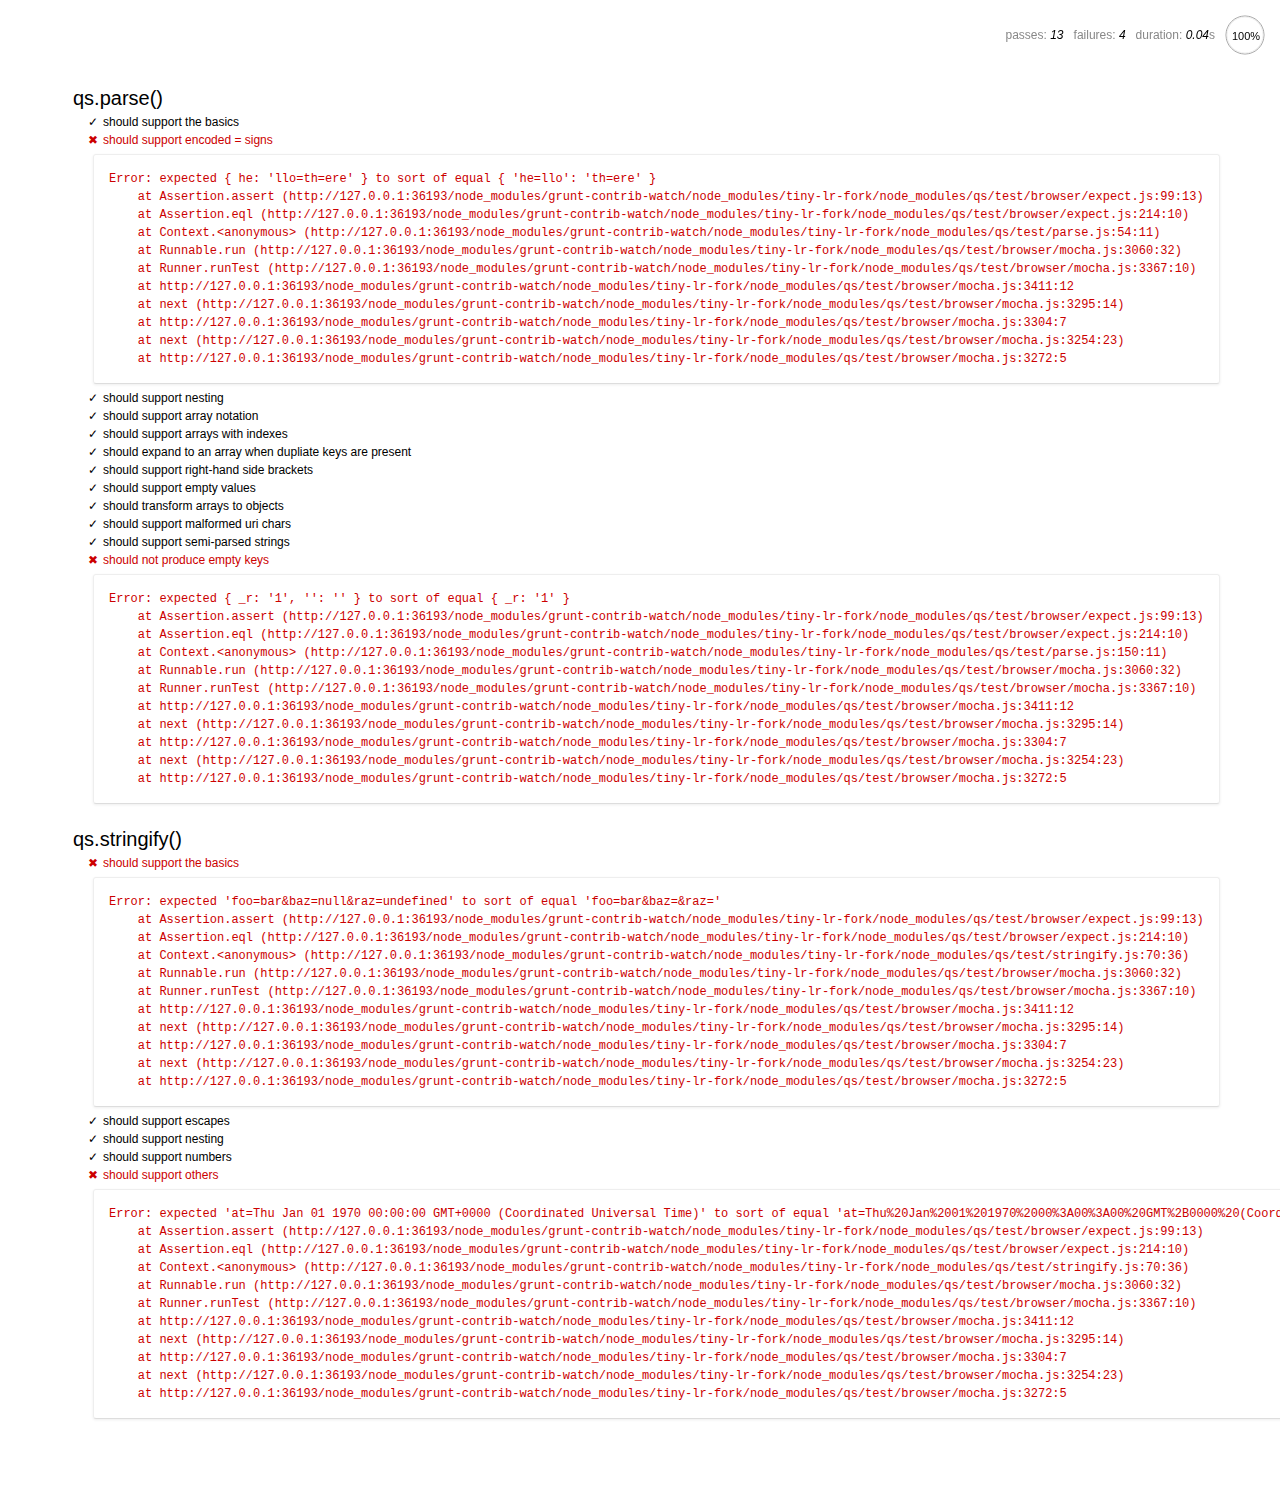
<file: node_modules/grunt-contrib-watch/node_modules/tiny-lr-fork/node_modules/qs/test/browser/index.html>
<html>
  <head>
    <title>Mocha</title>
    <meta http-equiv="Content-Type" content="text/html; charset=UTF-8">
    <link rel="stylesheet" href="mocha.css" />
    <script src="jquery.js" type="text/javascript"></script>
    <script src="expect.js"></script>
    <script src="mocha.js"></script>
    <script>mocha.setup('bdd')</script>
    <script src="qs.js"></script>
    <script src="../parse.js"></script>
    <script src="../stringify.js"></script>
    <script>onload = mocha.run;</script>
  </head>
  <body>
    <div id="mocha"></div>
  </body>
</html>
</file>
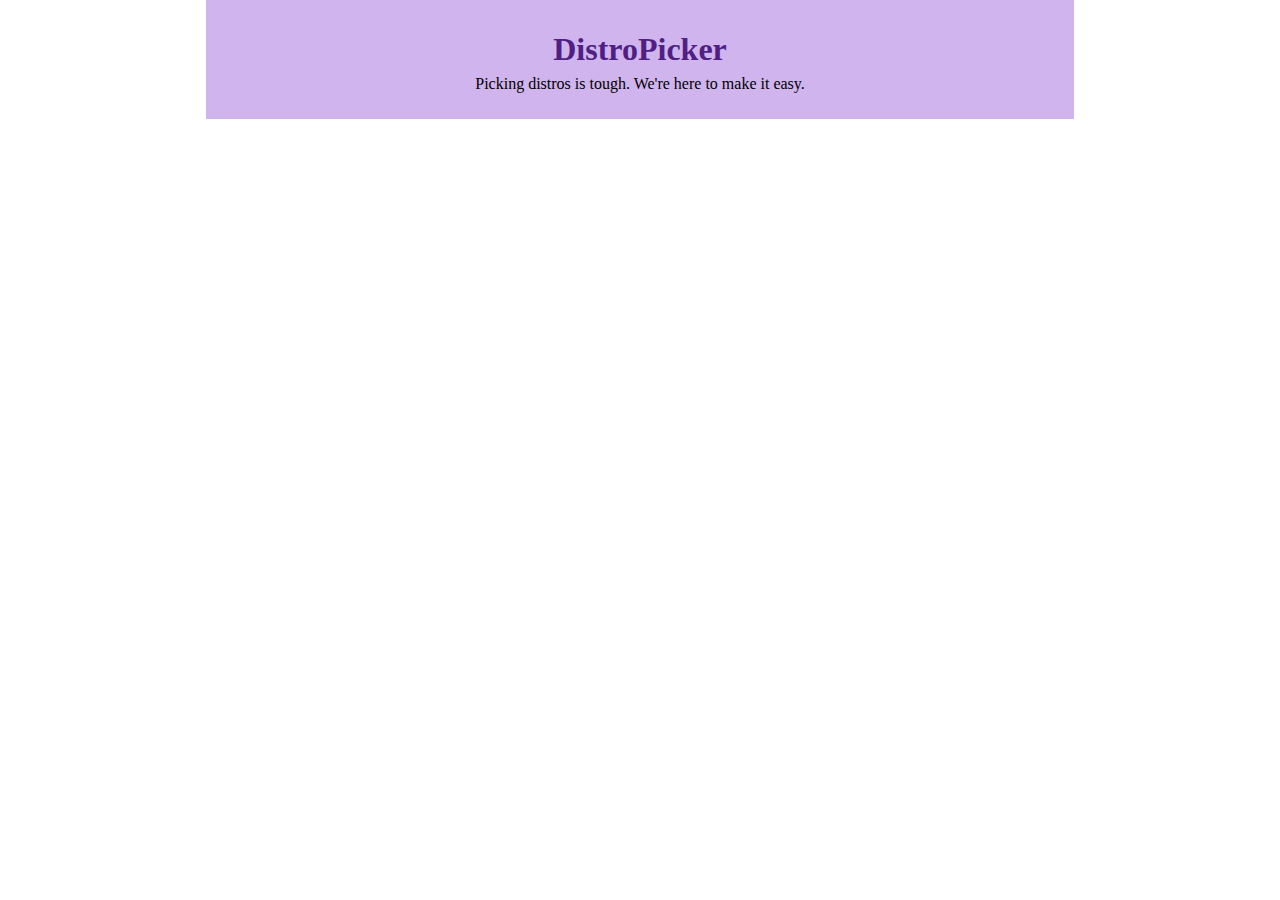
<file: test.html>
<html>
<head>
	<title>DistroPicker</title>
	<script src="http://ajax.googleapis.com/ajax/libs/jquery/1.10.2/jquery.min.js"></script>
	<script src="js/jquery.parse.js"></script>
	<script src="js/loaddata.js"></script>
	<link rel="stylesheet" href="css/styles.css">
</head>
<body onload = "LoadApp()">
	<div class="wrapper">
	<header>
		<h1>DistroPicker</h1>
		<p class="intro">Picking distros is tough. We're here to make it easy.</p>
	</header>
	</div>
</body>
</html>
</file>
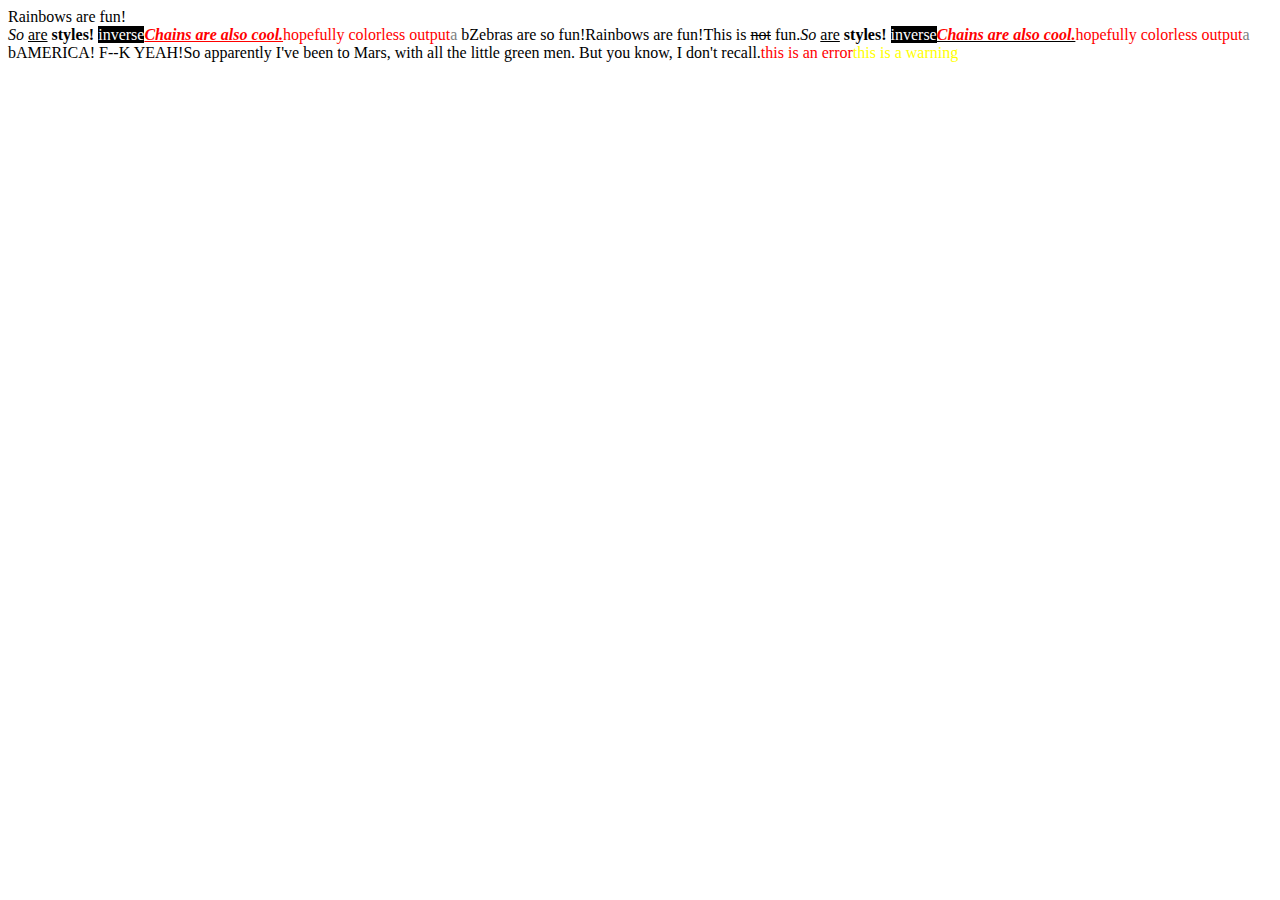
<file: node_modules/grunt/node_modules/colors/example.html>
<!DOCTYPE HTML>
<html lang="en-us">
  <head>
    <meta http-equiv="Content-type" content="text/html; charset=utf-8">
    <title>Colors Example</title>
    <script src="colors.js"></script>
  </head>
  <body>
    <script>

    var test = colors.red("hopefully colorless output");

    document.write('Rainbows are fun!'.rainbow + '<br/>');
    document.write('So '.italic + 'are'.underline + ' styles! '.bold + 'inverse'.inverse); // styles not widely supported
    document.write('Chains are also cool.'.bold.italic.underline.red); // styles not widely supported
    //document.write('zalgo time!'.zalgo);
    document.write(test.stripColors);
    document.write("a".grey + " b".black);

    document.write("Zebras are so fun!".zebra);

    document.write(colors.rainbow('Rainbows are fun!'));
    document.write("This is " + "not".strikethrough + " fun.");

    document.write(colors.italic('So ') + colors.underline('are') + colors.bold(' styles! ') + colors.inverse('inverse')); // styles not widely supported
    document.write(colors.bold(colors.italic(colors.underline(colors.red('Chains are also cool.'))))); // styles not widely supported
    //document.write(colors.zalgo('zalgo time!'));
    document.write(colors.stripColors(test));
    document.write(colors.grey("a") + colors.black(" b"));

    colors.addSequencer("america", function(letter, i, exploded) {
      if(letter === " ") return letter;
      switch(i%3) {
        case 0: return letter.red;
        case 1: return letter.white;
        case 2: return letter.blue;
      }
    });

    colors.addSequencer("random", (function() {
      var available = ['bold', 'underline', 'italic', 'inverse', 'grey', 'yellow', 'red', 'green', 'blue', 'white', 'cyan', 'magenta'];

      return function(letter, i, exploded) {
        return letter === " " ? letter : letter[available[Math.round(Math.random() * (available.length - 1))]];
      };
    })());

    document.write("AMERICA! F--K YEAH!".america);
    document.write("So apparently I've been to Mars, with all the little green men. But you know, I don't recall.".random);

    //
    // Custom themes
    //

    colors.setTheme({
      silly: 'rainbow',
      input: 'grey',
      verbose: 'cyan',
      prompt: 'grey',
      info: 'green',
      data: 'grey',
      help: 'cyan',
      warn: 'yellow',
      debug: 'blue',
      error: 'red'
    });

    // outputs red text
    document.write("this is an error".error);

    // outputs yellow text
    document.write("this is a warning".warn);

    </script>
  </body>
</html>
</file>
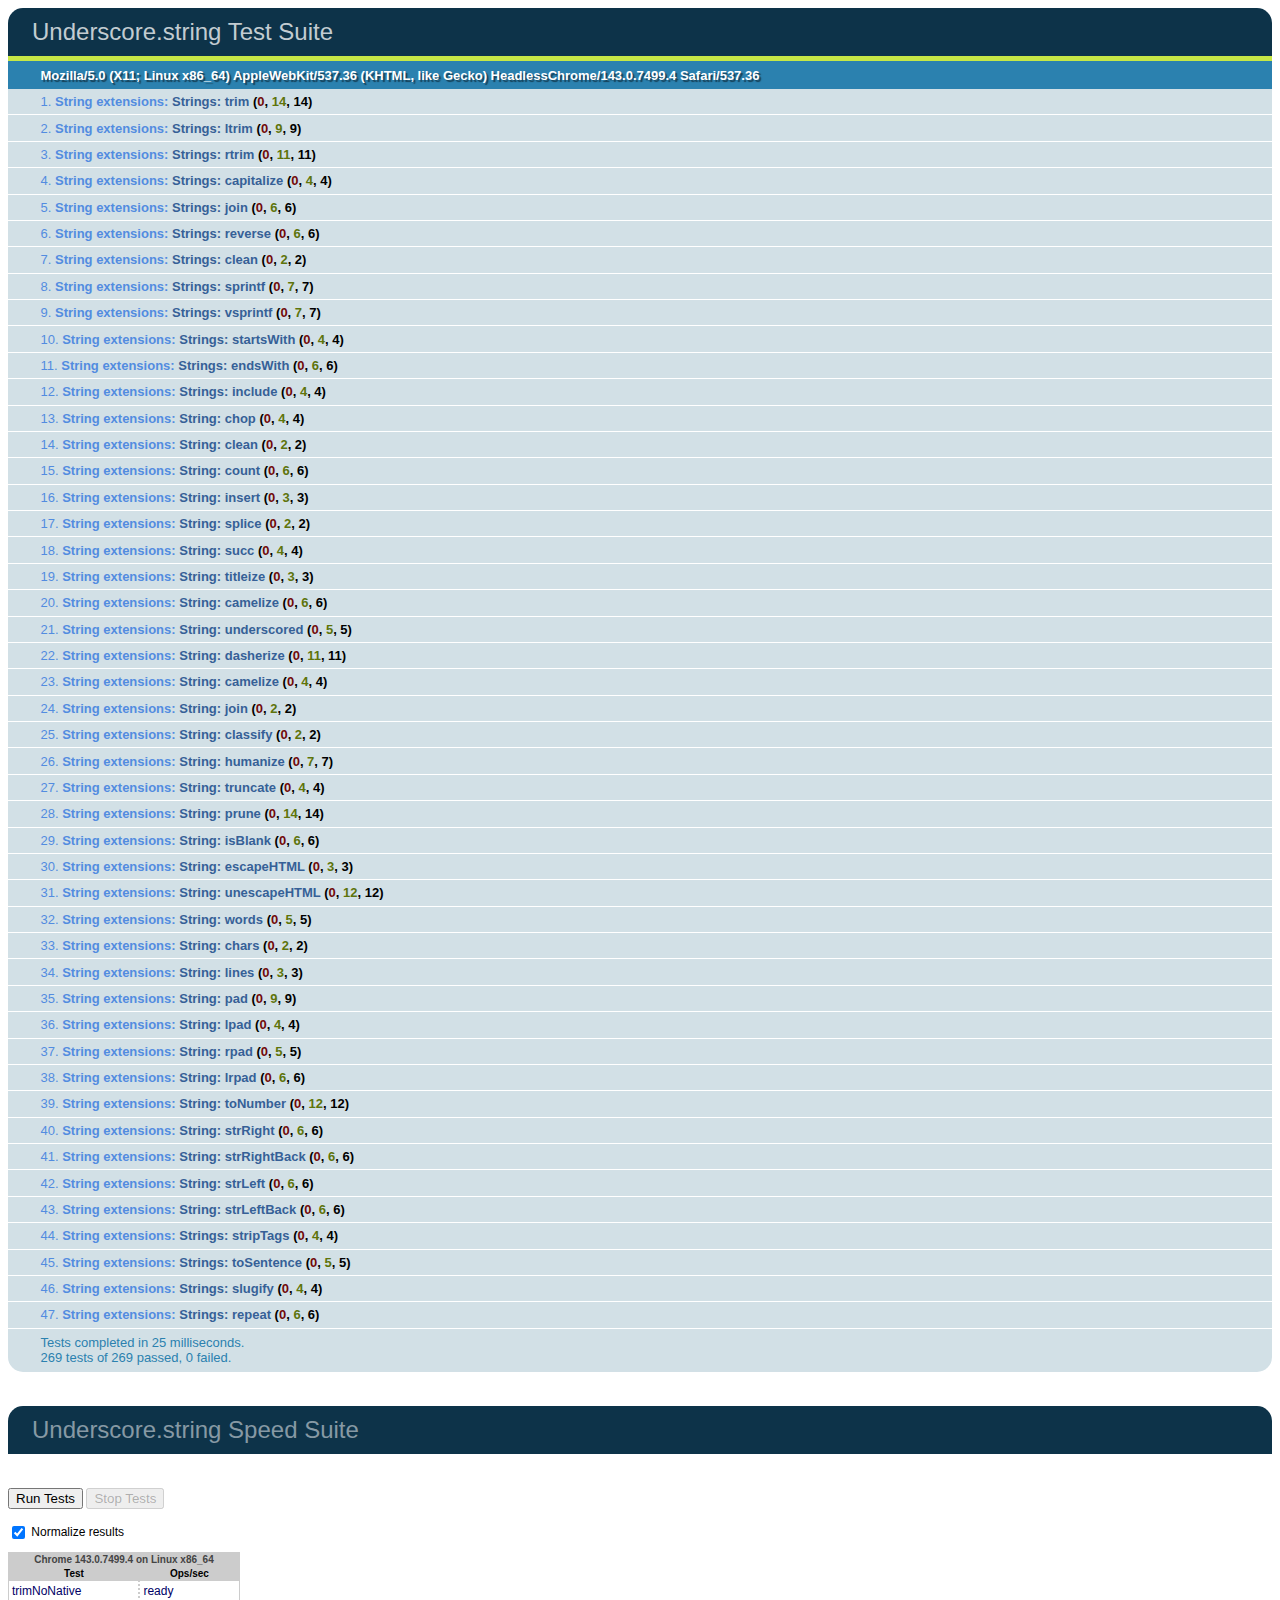
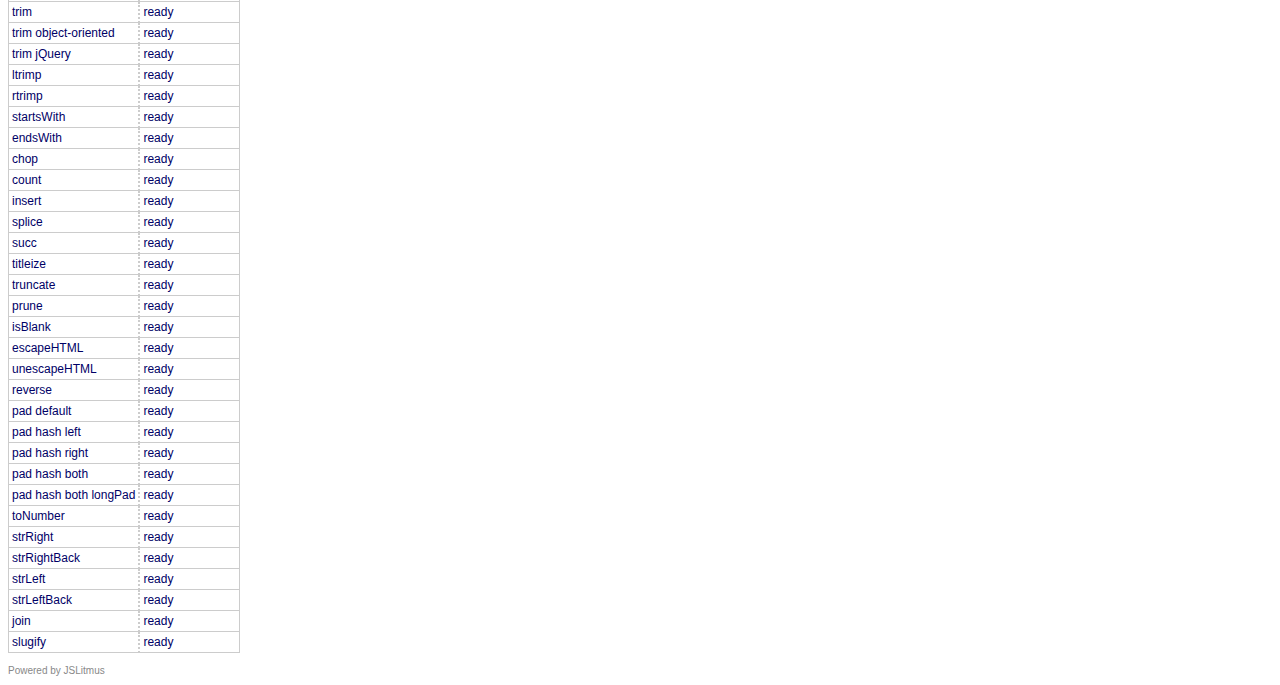
<file: node_modules/grunt/node_modules/underscore.string/test/test.html>
<!DOCTYPE HTML>
<html>
<head>
  <meta charset="utf-8">
  <title>Underscore.strings Test Suite</title>
  <link rel="stylesheet" href="test_underscore/vendor/qunit.css" type="text/css" media="screen" />
  <script type="text/javascript" src="test_underscore/vendor/jquery.js"></script>
  <script type="text/javascript" src="test_underscore/vendor/qunit.js"></script>
  <script type="text/javascript" src="test_underscore/vendor/jslitmus.js"></script>
  <script type="text/javascript" src="underscore.js"></script>
  <script type="text/javascript" src="../lib/underscore.string.js"></script>
  <script type="text/javascript" src="strings.js"></script>
  <script type="text/javascript" src="speed.js"></script>
</head>
<body>
  <h1 id="qunit-header">Underscore.string Test Suite</h1>
  <h2 id="qunit-banner"></h2>
  <h2 id="qunit-userAgent"></h2>
  <ol id="qunit-tests"></ol>
  <br />
  <h1 class="qunit-header">Underscore.string Speed Suite</h1>
  <!-- <h2 class="qunit-userAgent">
    A representative sample of the functions are benchmarked here, to provide
    a sense of how fast they might run in different browsers.
    Each iteration runs on an array of 1000 elements.<br /><br />
    For example, the 'intersect' test measures the number of times you can
    find the intersection of two thousand-element arrays in one second.
  </h2> -->
  <br />
</body>
</html>
</file>
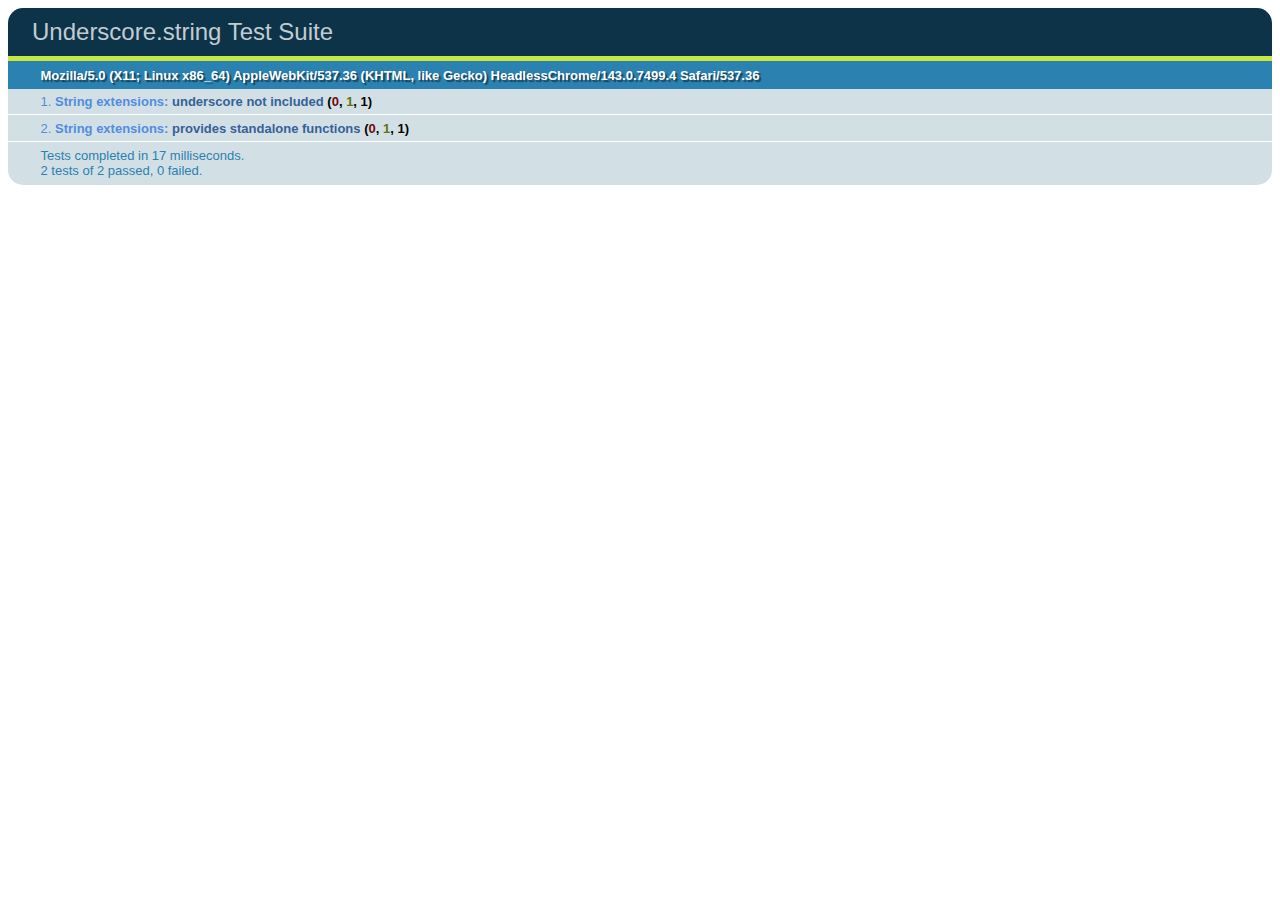
<file: node_modules/grunt/node_modules/underscore.string/test/test_standalone.html>
<!DOCTYPE HTML>
<html>
<head>
  <title>Underscore.strings Test Suite</title>
  <link rel="stylesheet" href="test_underscore/vendor/qunit.css" type="text/css" media="screen" />
  <script type="text/javascript" src="test_underscore/vendor/jquery.js"></script>
  <script type="text/javascript" src="test_underscore/vendor/qunit.js"></script>
  <script type="text/javascript" src="../lib/underscore.string.js"></script>
  <script type="text/javascript" src="strings_standalone.js"></script>

</head>
<body>
  <h1 id="qunit-header">Underscore.string Test Suite</h1>
  <h2 id="qunit-banner"></h2>
  <h2 id="qunit-userAgent"></h2>
  <ol id="qunit-tests"></ol>
</body>
</html>
</file>
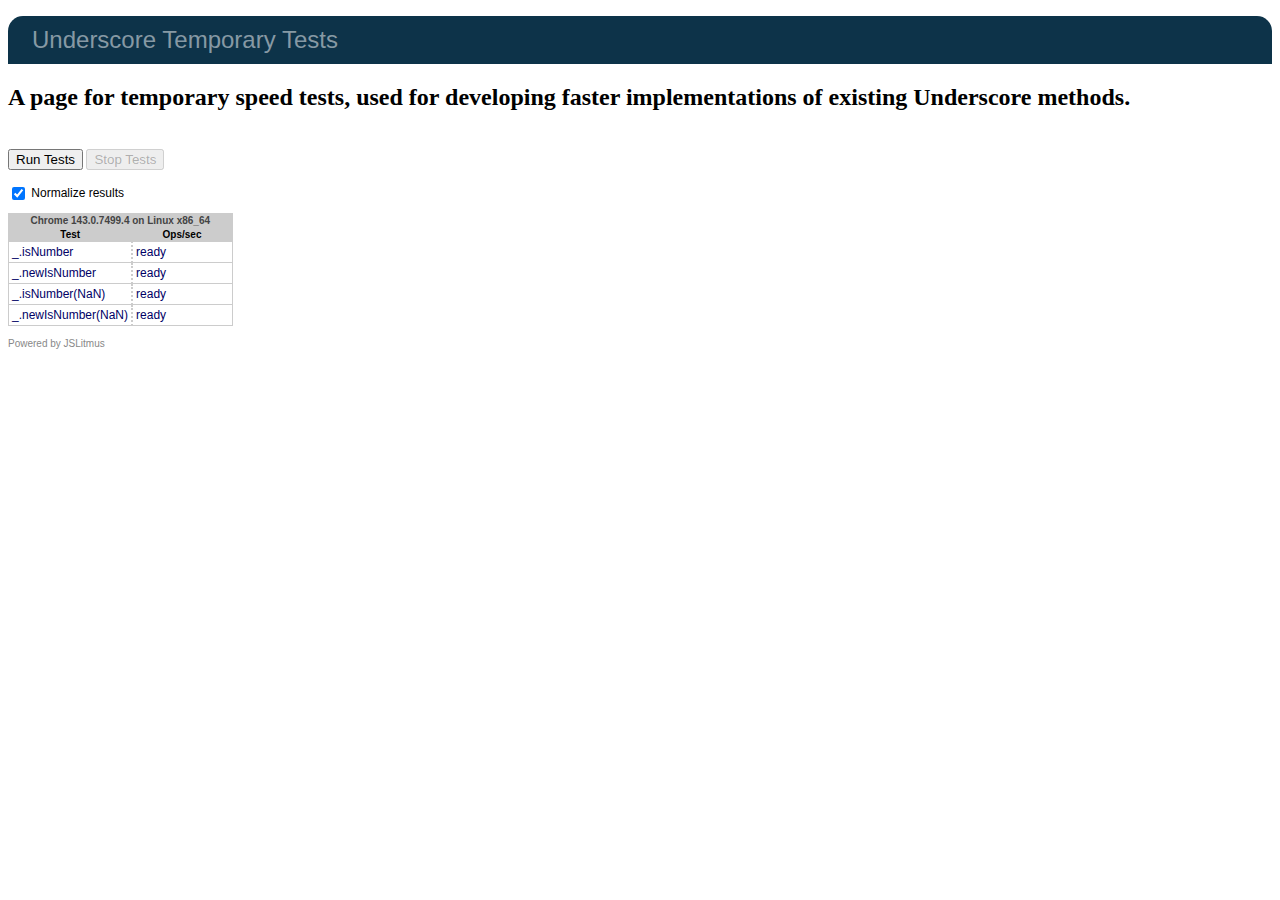
<file: node_modules/grunt/node_modules/underscore.string/test/test_underscore/temp_tests.html>
<!DOCTYPE HTML>
<html>
<head>
  <title>Underscore Temporary Tests</title>
  <link rel="stylesheet" href="vendor/qunit.css" type="text/css" media="screen" />
  <script type="text/javascript" src="vendor/jquery.js"></script>
  <script type="text/javascript" src="vendor/jslitmus.js"></script>
  <script type="text/javascript" src="../underscore.js"></script>
  <script type="text/javascript" src="temp.js"></script>
</head>
<body>
  <h1 class="qunit-header">Underscore Temporary Tests</h1>
  <h2 class="qunit-userAgent">
    A page for temporary speed tests, used for developing faster implementations
    of existing Underscore methods.
  </h2>
  <br />
</body>
</html>
</file>
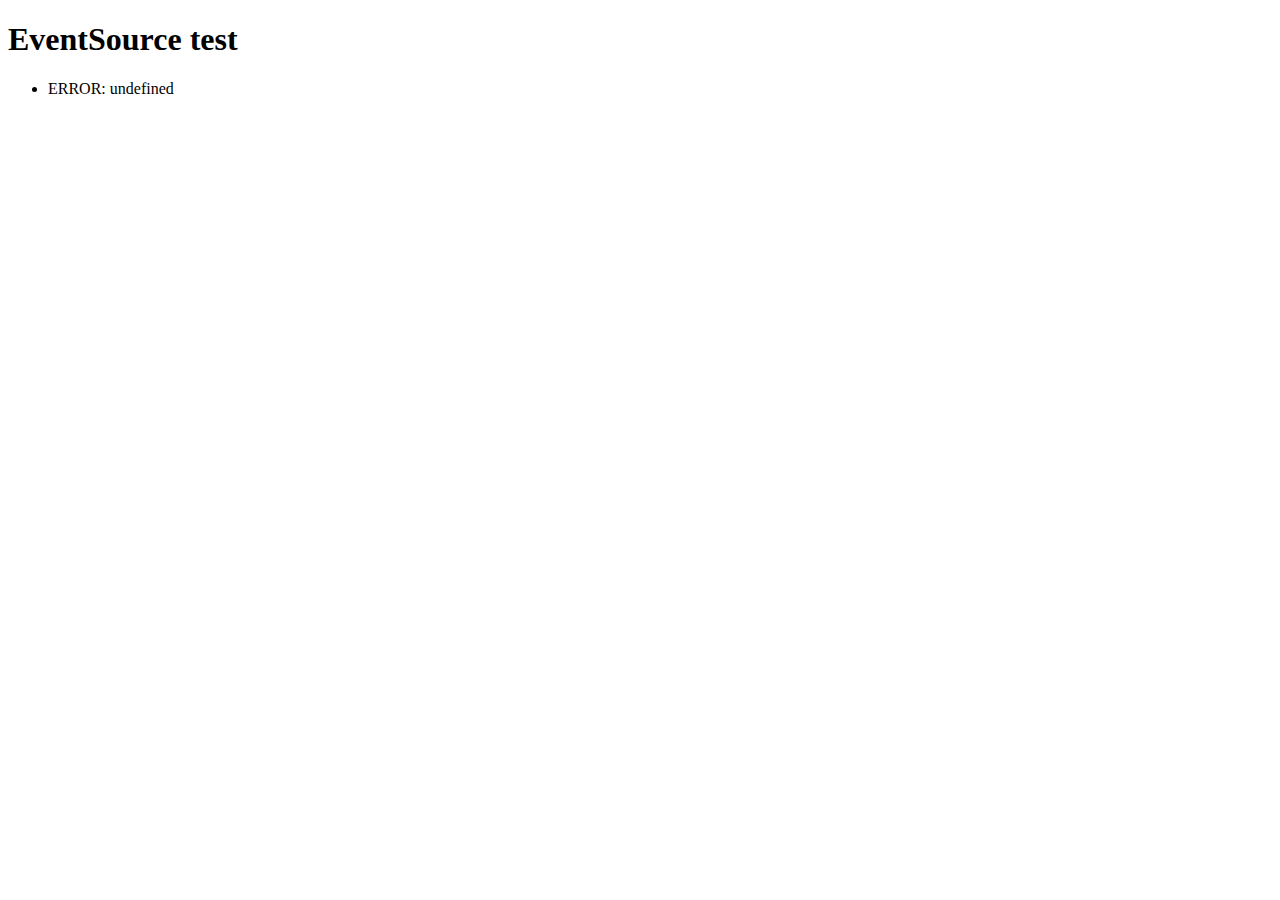
<file: node_modules/grunt-contrib-watch/node_modules/tiny-lr-fork/node_modules/faye-websocket/examples/sse.html>
<!doctype html>
<html>
  <head>
    <meta http-equiv="Content-type" content="text/html; charset=utf-8">
    <title>EventSource test</title>
  </head>
  <body>

    <h1>EventSource test</h1>
    <ul></ul>

    <script type="text/javascript">
      var logger = document.getElementsByTagName('ul')[0],
          socket = new EventSource('/');

      var log = function(text) {
        logger.innerHTML += '<li>' + text + '</li>';
      };

      socket.onopen = function() {
        log('OPEN');
      };

      socket.onmessage = function(event) {
        log('MESSAGE: ' + event.data);
      };

      socket.addEventListener('update', function(event) {
        log('UPDATE(' + event.lastEventId + '): ' + event.data);
      });

      socket.onerror = function(event) {
        log('ERROR: ' + event.message);
      };
    </script>

  </body>
</html>
</file>
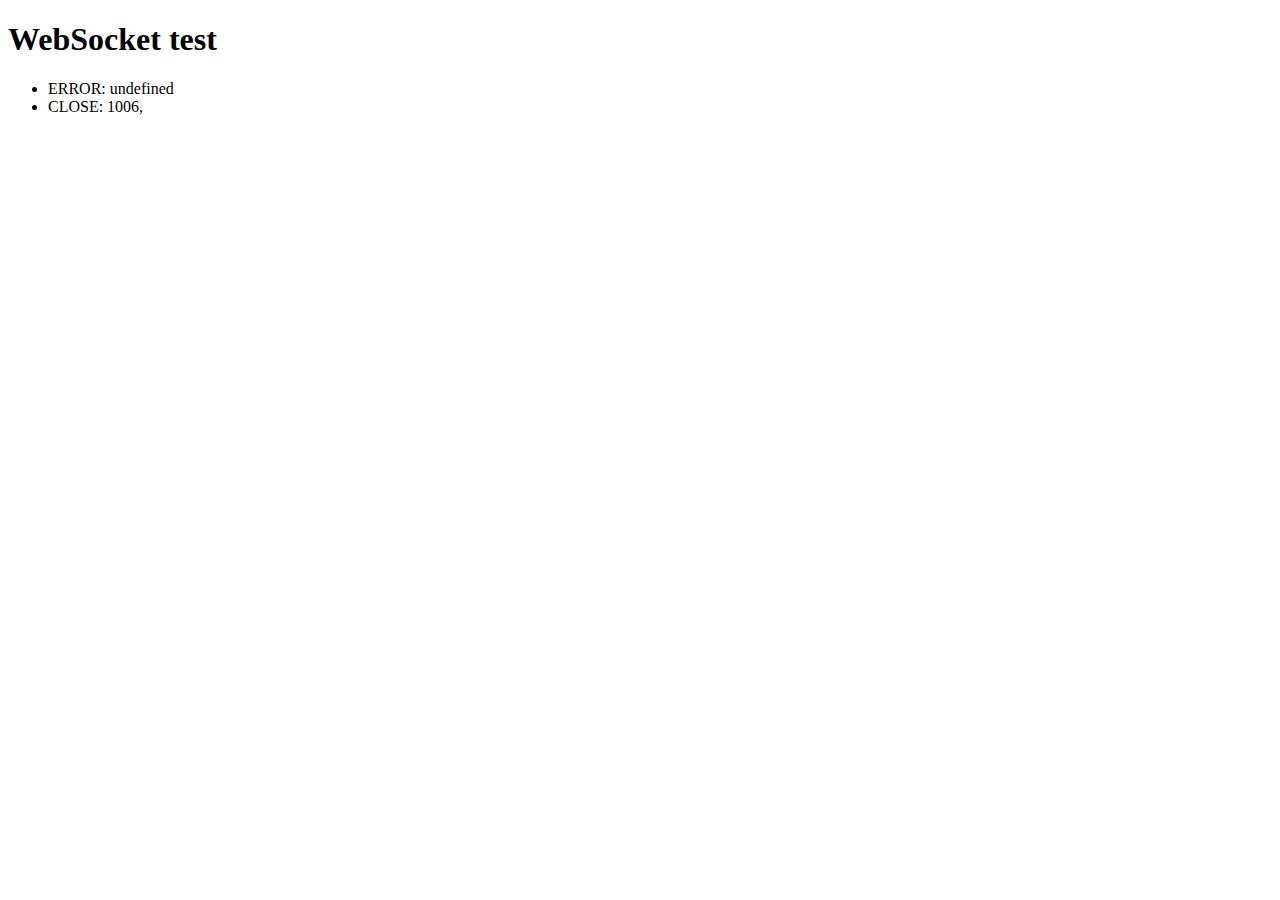
<file: node_modules/grunt-contrib-watch/node_modules/tiny-lr-fork/node_modules/faye-websocket/examples/ws.html>
<!doctype html>
<html>
  <head>
    <meta http-equiv="Content-type" content="text/html; charset=utf-8">
    <title>WebSocket test</title>
  </head>
  <body>

    <h1>WebSocket test</h1>
    <ul></ul>

    <script type="text/javascript">
      var logger = document.getElementsByTagName('ul')[0],
          Socket = window.MozWebSocket || window.WebSocket,
          protos = ['foo', 'bar', 'xmpp'],
          socket = new Socket('ws://' + location.hostname + ':' + location.port + '/', protos),
          index  = 0;

      var log = function(text) {
        logger.innerHTML += '<li>' + text + '</li>';
      };

      socket.addEventListener('open', function() {
        log('OPEN: ' + socket.protocol);
        socket.send('Hello, world');
      });

      socket.onerror = function(event) {
        log('ERROR: ' + event.message);
      };

      socket.onmessage = function(event) {
        log('MESSAGE: ' + event.data);
        setTimeout(function() { socket.send(++index + ' ' + event.data) }, 2000);
      };

      socket.onclose = function(event) {
        log('CLOSE: ' + event.code + ', ' + event.reason);
      };
    </script>

  </body>
</html>
</file>
<file: node_modules/grunt-contrib-watch/node_modules/tiny-lr-fork/node_modules/qs/test/browser/mocha.css>
body {
  font: 20px/1.5 "Helvetica Neue", Helvetica, Arial, sans-serif;
  padding: 60px 50px;
}

#mocha h1, h2 {
  margin: 0;
}

#mocha h1 {
  margin-top: 15px;
  font-size: 1em;
  font-weight: 200;
}

#mocha .suite .suite h1 {
  margin-top: 0;
  font-size: .8em;
}

#mocha h2 {
  font-size: 12px;
  font-weight: normal;
  cursor: pointer;
}

#mocha .suite {
  margin-left: 15px;
}

#mocha .test {
  margin-left: 15px;
}

#mocha .test:hover h2::after {
  position: relative;
  top: 0;
  right: -10px;
  content: '(view source)';
  font-size: 12px;
  font-family: arial;
  color: #888;
}

#mocha .test.pending:hover h2::after {
  content: '(pending)';
  font-family: arial;
}

#mocha .test.pass.medium .duration {
  background: #C09853;
}

#mocha .test.pass.slow .duration {
  background: #B94A48;
}

#mocha .test.pass::before {
  content: '✓';
  font-size: 12px;
  display: block;
  float: left;
  margin-right: 5px;
}

#mocha .test.pass .duration {
  font-size: 9px;
  margin-left: 5px;
  padding: 2px 5px;
  color: white;
  -webkit-box-shadow: inset 0 1px 1px rgba(0,0,0,.2);
  -moz-box-shadow: inset 0 1px 1px rgba(0,0,0,.2);
  box-shadow: inset 0 1px 1px rgba(0,0,0,.2);
  -webkit-border-radius: 5px;
  -moz-border-radius: 5px;
  -ms-border-radius: 5px;
  -o-border-radius: 5px;
  border-radius: 5px;
}

#mocha .test.pass.fast .duration {
  display: none;
}

#mocha .test.pending {
  color: #0b97c4;
}

#mocha .test.pending::before {
  content: '◦';
  color: #0b97c4;
}

#mocha .test.fail {
  color: #c00;
}

#mocha .test.fail pre {
  color: black;
}

#mocha .test.fail::before {
  content: '✖';
  font-size: 12px;
  display: block;
  float: left;
  margin-right: 5px;
  color: #c00;
}

#mocha .test pre.error {
  color: #c00;
}

#mocha .test pre {
  display: inline-block;
  font: 12px/1.5 monaco, monospace;
  margin: 5px;
  padding: 15px;
  border: 1px solid #eee;
  border-bottom-color: #ddd;
  -webkit-border-radius: 3px;
  -webkit-box-shadow: 0 1px 3px #eee;
}

#error {
  color: #c00;
  font-size: 1.5  em;
  font-weight: 100;
  letter-spacing: 1px;
}

#stats {
  position: fixed;
  top: 15px;
  right: 10px;
  font-size: 12px;
  margin: 0;
  color: #888;
}

#stats .progress {
  float: right;
  padding-top: 0;
}

#stats em {
  color: black;
}

#stats li {
  display: inline-block;
  margin: 0 5px;
  list-style: none;
  padding-top: 11px;
}

code .comment { color: #ddd }
code .init { color: #2F6FAD }
code .string { color: #5890AD }
code .keyword { color: #8A6343 }
code .number { color: #2F6FAD }
</file>
<file: node_modules/grunt/node_modules/underscore.string/test/test_underscore/vendor/qunit.css>
/** Font Family and Sizes */

#qunit-tests, #qunit-header, .qunit-header, #qunit-banner, #qunit-testrunner-toolbar, #qunit-userAgent, #qunit-testresult {
	font-family: "Helvetica Neue Light", "HelveticaNeue-Light", "Helvetica Neue", Calibri, Helvetica, Arial;
}

#qunit-testrunner-toolbar, #qunit-userAgent, #qunit-testresult, #qunit-tests li { font-size: small; }
#qunit-tests { font-size: smaller; }


/** Resets */

#qunit-tests, #qunit-tests ol, #qunit-header, #qunit-banner, #qunit-userAgent, #qunit-testresult {
	margin: 0;
	padding: 0;
}


/** Header */

#qunit-header, .qunit-header {
	padding: 0.5em 0 0.5em 1em;

	color: #8699a4;
	background-color: #0d3349;

	font-size: 1.5em;
	line-height: 1em;
	font-weight: normal;

	border-radius: 15px 15px 0 0;
	-moz-border-radius: 15px 15px 0 0;
	-webkit-border-top-right-radius: 15px;
	-webkit-border-top-left-radius: 15px;
}

#qunit-header a {
	text-decoration: none;
	color: #c2ccd1;
}

#qunit-header a:hover,
#qunit-header a:focus {
	color: #fff;
}

#qunit-banner {
	height: 5px;
}

#qunit-testrunner-toolbar {
	padding: 0em 0 0.5em 2em;
}

#qunit-userAgent {
	padding: 0.5em 0 0.5em 2.5em;
	background-color: #2b81af;
	color: #fff;
	text-shadow: rgba(0, 0, 0, 0.5) 2px 2px 1px;
}


/** Tests: Pass/Fail */

#qunit-tests {
	list-style-position: inside;
}

#qunit-tests li {
	padding: 0.4em 0.5em 0.4em 2.5em;
	border-bottom: 1px solid #fff;
	list-style-position: inside;
}

#qunit-tests li strong {
	cursor: pointer;
}

#qunit-tests ol {
	margin-top: 0.5em;
	padding: 0.5em;

	background-color: #fff;

	border-radius: 15px;
	-moz-border-radius: 15px;
	-webkit-border-radius: 15px;

	box-shadow: inset 0px 2px 13px #999;
	-moz-box-shadow: inset 0px 2px 13px #999;
	-webkit-box-shadow: inset 0px 2px 13px #999;
}

#qunit-tests table {
	border-collapse: collapse;
	margin-top: .2em;
}

#qunit-tests th {
	text-align: right;
	vertical-align: top;
	padding: 0 .5em 0 0;
}

#qunit-tests td {
	vertical-align: top;
}

#qunit-tests pre {
	margin: 0;
	white-space: pre-wrap;
	word-wrap: break-word;
}

#qunit-tests del {
	background-color: #e0f2be;
	color: #374e0c;
	text-decoration: none;
}

#qunit-tests ins {
	background-color: #ffcaca;
	color: #500;
	text-decoration: none;
}

/*** Test Counts */

#qunit-tests b.counts                       { color: black; }
#qunit-tests b.passed                       { color: #5E740B; }
#qunit-tests b.failed                       { color: #710909; }

#qunit-tests li li {
	margin: 0.5em;
	padding: 0.4em 0.5em 0.4em 0.5em;
	background-color: #fff;
	border-bottom: none;
	list-style-position: inside;
}

/*** Passing Styles */

#qunit-tests li li.pass {
	color: #5E740B;
	background-color: #fff;
	border-left: 26px solid #C6E746;
}

#qunit-tests .pass                          { color: #528CE0; background-color: #D2E0E6; }
#qunit-tests .pass .test-name               { color: #366097; }

#qunit-tests .pass .test-actual,
#qunit-tests .pass .test-expected           { color: #999999; }

#qunit-banner.qunit-pass                    { background-color: #C6E746; }

/*** Failing Styles */

#qunit-tests li li.fail {
	color: #710909;
	background-color: #fff;
	border-left: 26px solid #EE5757;
}

#qunit-tests .fail                          { color: #000000; background-color: #EE5757; }
#qunit-tests .fail .test-name,
#qunit-tests .fail .module-name             { color: #000000; }

#qunit-tests .fail .test-actual             { color: #EE5757; }
#qunit-tests .fail .test-expected           { color: green;   }

#qunit-banner.qunit-fail,
#qunit-testrunner-toolbar                   { background-color: #EE5757; }


/** Footer */

#qunit-testresult {
	padding: 0.5em 0.5em 0.5em 2.5em;

	color: #2b81af;
	background-color: #D2E0E6;

	border-radius: 0 0 15px 15px;
	-moz-border-radius: 0 0 15px 15px;
	-webkit-border-bottom-right-radius: 15px;
	-webkit-border-bottom-left-radius: 15px;
}

/** Fixture */

#qunit-fixture {
	position: absolute;
	top: -10000px;
	left: -10000px;
}
</file>
<file: css/styles.css>
/*! normalize.css v2.1.2 | MIT License | git.io/normalize */
/* ==========================================================================
   HTML5 display definitions
   ========================================================================== */
/**
 * Correct `block` display not defined in IE 8/9.
 */
article,
aside,
details,
figcaption,
figure,
footer,
header,
hgroup,
main,
nav,
section,
summary {
  display: block; }

/**
 * Correct `inline-block` display not defined in IE 8/9.
 */
audio,
canvas,
video {
  display: inline-block; }

/**
 * Prevent modern browsers from displaying `audio` without controls.
 * Remove excess height in iOS 5 devices.
 */
audio:not([controls]) {
  display: none;
  height: 0; }

/**
 * Address styling not present in IE 8/9.
 */
[hidden] {
  display: none; }

/* ==========================================================================
   Base
   ========================================================================== */
/**
 * 1. Set default font family to sans-serif.
 * 2. Prevent iOS text size adjust after orientation change, without disabling
 *    user zoom.
 */
html {
  font-family: sans-serif;
  /* 1 */
  -ms-text-size-adjust: 100%;
  /* 2 */
  -webkit-text-size-adjust: 100%;
  /* 2 */ }

/**
 * Remove default margin.
 */
body {
  margin: 0; }

/* ==========================================================================
   Links
   ========================================================================== */
/**
 * Address `outline` inconsistency between Chrome and other browsers.
 */
a:focus {
  outline: thin dotted; }

/**
 * Improve readability when focused and also mouse hovered in all browsers.
 */
a:active,
a:hover {
  outline: 0; }

/* ==========================================================================
   Typography
   ========================================================================== */
/**
 * Address variable `h1` font-size and margin within `section` and `article`
 * contexts in Firefox 4+, Safari 5, and Chrome.
 */
h1 {
  font-size: 2em;
  margin: 0.67em 0; }

/**
 * Address styling not present in IE 8/9, Safari 5, and Chrome.
 */
abbr[title] {
  border-bottom: 1px dotted; }

/**
 * Address style set to `bolder` in Firefox 4+, Safari 5, and Chrome.
 */
b,
strong {
  font-weight: bold; }

/**
 * Address styling not present in Safari 5 and Chrome.
 */
dfn {
  font-style: italic; }

/**
 * Address differences between Firefox and other browsers.
 */
hr {
  -moz-box-sizing: content-box;
  box-sizing: content-box;
  height: 0; }

/**
 * Address styling not present in IE 8/9.
 */
mark {
  background: #ff0;
  color: #000; }

/**
 * Correct font family set oddly in Safari 5 and Chrome.
 */
code,
kbd,
pre,
samp {
  font-family: monospace, serif;
  font-size: 1em; }

/**
 * Improve readability of pre-formatted text in all browsers.
 */
pre {
  white-space: pre-wrap; }

/**
 * Set consistent quote types.
 */
q {
  quotes: "\201C" "\201D" "\2018" "\2019"; }

/**
 * Address inconsistent and variable font size in all browsers.
 */
small {
  font-size: 80%; }

/**
 * Prevent `sub` and `sup` affecting `line-height` in all browsers.
 */
sub,
sup {
  font-size: 75%;
  line-height: 0;
  position: relative;
  vertical-align: baseline; }

sup {
  top: -0.5em; }

sub {
  bottom: -0.25em; }

/* ==========================================================================
   Embedded content
   ========================================================================== */
/**
 * Remove border when inside `a` element in IE 8/9.
 */
img {
  border: 0; }

/**
 * Correct overflow displayed oddly in IE 9.
 */
svg:not(:root) {
  overflow: hidden; }

/* ==========================================================================
   Figures
   ========================================================================== */
/**
 * Address margin not present in IE 8/9 and Safari 5.
 */
figure {
  margin: 0; }

/* ==========================================================================
   Forms
   ========================================================================== */
/**
 * Define consistent border, margin, and padding.
 */
fieldset {
  border: 1px solid #c0c0c0;
  margin: 0 2px;
  padding: 0.35em 0.625em 0.75em; }

/**
 * 1. Correct `color` not being inherited in IE 8/9.
 * 2. Remove padding so people aren't caught out if they zero out fieldsets.
 */
legend {
  border: 0;
  /* 1 */
  padding: 0;
  /* 2 */ }

/**
 * 1. Correct font family not being inherited in all browsers.
 * 2. Correct font size not being inherited in all browsers.
 * 3. Address margins set differently in Firefox 4+, Safari 5, and Chrome.
 */
button,
input,
select,
textarea {
  font-family: inherit;
  /* 1 */
  font-size: 100%;
  /* 2 */
  margin: 0;
  /* 3 */ }

/**
 * Address Firefox 4+ setting `line-height` on `input` using `!important` in
 * the UA stylesheet.
 */
button,
input {
  line-height: normal; }

/**
 * Address inconsistent `text-transform` inheritance for `button` and `select`.
 * All other form control elements do not inherit `text-transform` values.
 * Correct `button` style inheritance in Chrome, Safari 5+, and IE 8+.
 * Correct `select` style inheritance in Firefox 4+ and Opera.
 */
button,
select {
  text-transform: none; }

/**
 * 1. Avoid the WebKit bug in Android 4.0.* where (2) destroys native `audio`
 *    and `video` controls.
 * 2. Correct inability to style clickable `input` types in iOS.
 * 3. Improve usability and consistency of cursor style between image-type
 *    `input` and others.
 */
button,
html input[type="button"],
input[type="reset"],
input[type="submit"] {
  -webkit-appearance: button;
  /* 2 */
  cursor: pointer;
  /* 3 */ }

/**
 * Re-set default cursor for disabled elements.
 */
button[disabled],
html input[disabled] {
  cursor: default; }

/**
 * 1. Address box sizing set to `content-box` in IE 8/9.
 * 2. Remove excess padding in IE 8/9.
 */
input[type="checkbox"],
input[type="radio"] {
  box-sizing: border-box;
  /* 1 */
  padding: 0;
  /* 2 */ }

/**
 * 1. Address `appearance` set to `searchfield` in Safari 5 and Chrome.
 * 2. Address `box-sizing` set to `border-box` in Safari 5 and Chrome
 *    (include `-moz` to future-proof).
 */
input[type="search"] {
  -webkit-appearance: textfield;
  /* 1 */
  -moz-box-sizing: content-box;
  -webkit-box-sizing: content-box;
  /* 2 */
  box-sizing: content-box; }

/**
 * Remove inner padding and search cancel button in Safari 5 and Chrome
 * on OS X.
 */
input[type="search"]::-webkit-search-cancel-button,
input[type="search"]::-webkit-search-decoration {
  -webkit-appearance: none; }

/**
 * Remove inner padding and border in Firefox 4+.
 */
button::-moz-focus-inner,
input::-moz-focus-inner {
  border: 0;
  padding: 0; }

/**
 * 1. Remove default vertical scrollbar in IE 8/9.
 * 2. Improve readability and alignment in all browsers.
 */
textarea {
  overflow: auto;
  /* 1 */
  vertical-align: top;
  /* 2 */ }

/* ==========================================================================
   Tables
   ========================================================================== */
/**
 * Remove most spacing between table cells.
 */
table {
  border-collapse: collapse;
  border-spacing: 0; }

* {
  -webkit-box-sizing: border-box;
  -moz-box-sizing: border-box;
  box-sizing: border-box; }

div.wrapper {
  max-width: 56.25em;
  margin-left: auto;
  margin-right: auto;
  padding-right: 1em;
  padding-left: 1em;
  margin: 0 auto; }
  div.wrapper:after {
    content: "";
    display: table;
    clear: both; }

body {
  font-family: 'Proxima-Nova', Georgia; }

body, html {
  margin: 0;
  margin-bottom: 3em;
  padding: 0; }

header {
  text-align: center;
  background-color: #d0b4ee;
  width: 100%;
  padding: 10px;
  margin-bottom: 1em; }
  header h1 {
    color: #501f84;
    margin-bottom: 0.2em; }
  header p {
    margin-top: 0; }

div.sidebar {
  background-color: #b68be4;
  padding: 5px;
  border-radius: 5px;
  text-align: center;
  margin-bottom: 15px; }
  div.sidebar p {
    margin-bottom: 0.25em; }
  div.sidebar button {
    margin-top: 1em; }
  div.sidebar select {
    width: 75%; }
  @media screen and (min-width: 45.375em) {
    div.sidebar {
      margin-left: 0%;
      display: block;
      float: left;
      margin-right: 1.75788%;
      width: 36.40133%; }
      div.sidebar:last-child {
        margin-right: 0; } }
  @media screen and (min-width: 25.0625em) and (max-width: 45.3125em) {
    div.sidebar {
      margin-left: 0%;
      display: block;
      float: left;
      margin-right: 2.35765%;
      width: 31.76157%; }
      div.sidebar:last-child {
        margin-right: 0; } }
  @media screen and (max-width: 25em) {
    div.sidebar {
      margin-left: 0%;
      display: block;
      float: left;
      margin-right: 3.57866%;
      width: 100%; }
      div.sidebar:last-child {
        margin-right: 0; } }

@media screen and (min-width: 45.375em) {
  div.responses {
    margin-left: 0%;
    display: block;
    float: left;
    margin-right: 1.75788%;
    width: 61.8408%; }
    div.responses:last-child {
      margin-right: 0; } }
@media screen and (min-width: 25.0625em) and (max-width: 45.3125em) {
  div.responses {
    margin-left: 0%;
    display: block;
    float: left;
    margin-right: 2.35765%;
    width: 65.88078%; }
    div.responses:last-child {
      margin-right: 0; } }
@media screen and (max-width: 25em) {
  div.responses {
    margin-left: 0%;
    display: block;
    float: left;
    margin-right: 3.57866%;
    width: 100%; }
    div.responses:last-child {
      margin-right: 0; } }
	  
div.responses{
	min-height:250px;
	padding-bottom:150px;
}

div.responses{
 background-image: url("http://www.northwestern.edu/univ-relations/identity-system/logos/NU_Logo_purple.jpg");
 background-repeat: no-repeat;
 background-position:bottom;
 }

div.class {
  margin-top: 0.4em;
  margin-bottom: 0.4em; }
  div.class:first-of-type {
    margin-top: 0; }
  div.class:last-of-type {
    margin-bottom: 0; }
  div.class div.header {
    user-select: none;
    -webkit-user-select: none;
    -moz-user-select: none;
    position: relative;
    border-top-right-radius: 5px;
    border-top-left-radius: 5px;
    border-bottom-right-radius: 5px;
    border-bottom-left-radius: 5px;
    background-color: #eadef7;
    padding: 0.4em; }
    div.class div.header h5 {
      margin-top: 0;
      margin-bottom: 0; }
    div.class div.header h4 {
      margin-top: 0.0em;
      margin-bottom: 0; }
    div.class div.header:hover {
      cursor: pointer;
      background-color: #d0b4ee; }
    div.class div.header ul {
      position: absolute;
      right: 5px;
      top: 5px;
      list-style: none;
      -webkit-padding-start: 0px;
      -webkit-margin-before: 0em;
      -webkit-margin-after: 0em; }
    div.class div.header li {
      display: inline;
      background-color: white;
      padding: 1px 5px;
      border-radius: 2px; }
  div.class div.meta {
    background-color: #eadef7;
    width: 100%;
    padding: -0.4em;
    margin-top: 0px; }
    div.class div.meta p {
      margin: 0 0 0 0 !important;
      padding-top: 0.2em !important;
      padding-bottom: 0.2em !important; }
      div.class div.meta p span {
        font-weight: bold; }
  div.class div.content {
    font-size: 0.95em;
    display: none;
    background-color: #f7f2fc;
    border-bottom-right-radius: 5px;
    border-bottom-left-radius: 5px; }
    div.class div.content p {
      padding-left: 0.4em;
      padding-right: 0.4em; }
    div.class div.content p:first-of-type {
      margin-top: 0.5em; }
    div.class div.content p:last-of-type {
      padding-bottom: 0.5em;
      margin-bottom: 0.5em; }
  div.class.active div.header {
    background-color: #d0b4ee;
    border-bottom-right-radius: 0px;
    border-bottom-left-radius: 0px; }
  div.class.active div.header:hover {
    background-color: #b68be4; }

footer div.wrapper {
  font-size: 0.8em; 
  margin: 10px;}
</file>
